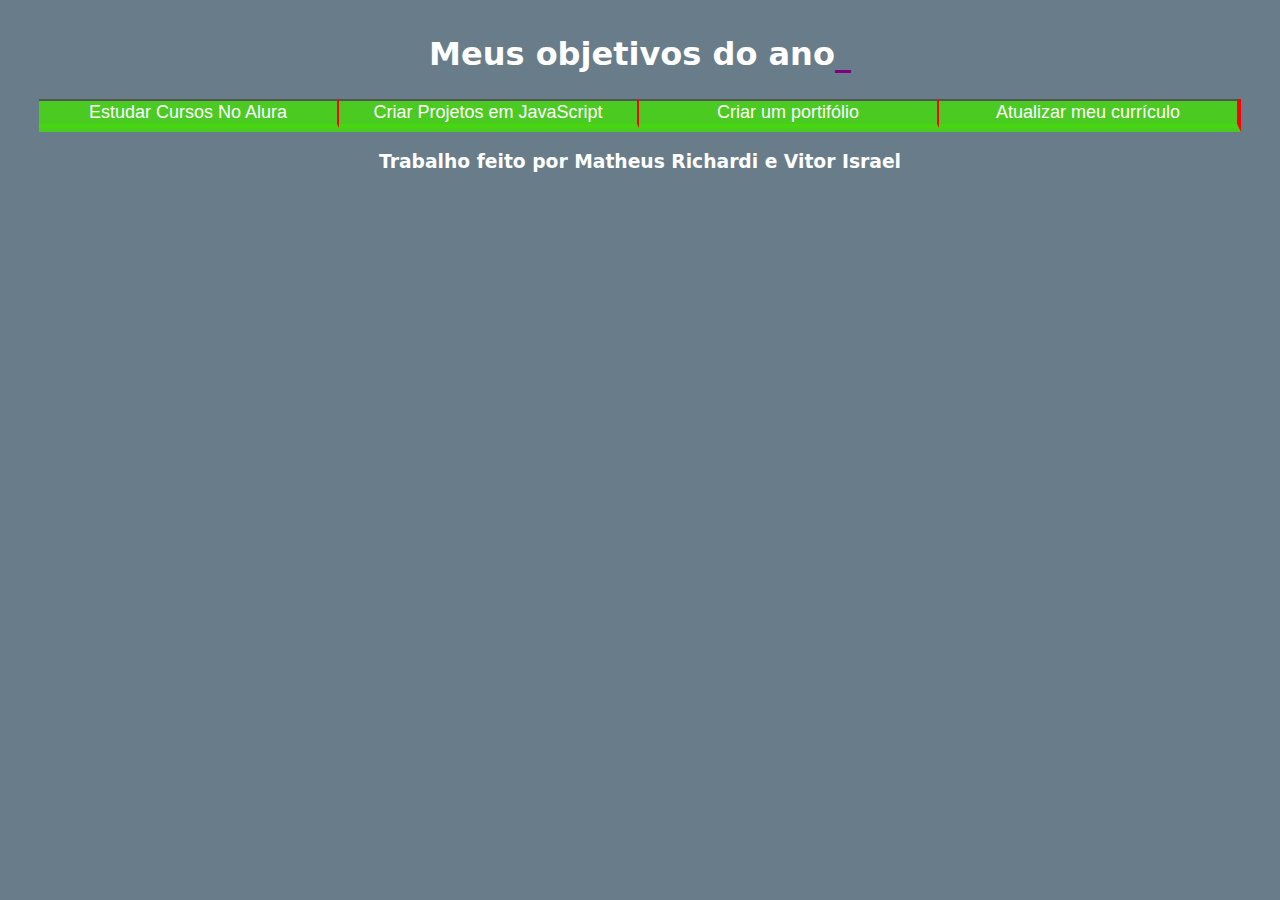
<file: index.html>
<!DOCTYPE html>
<html lang="pt-br">
<head>
   <meta charset="UTF-8">
   <meta name="viewport" content="width=device-width, initial-scale=1.0">
   <title>Meus objetivos do ano</title>
   <link rel="stylesheet" href="style.css">
</head>
<body>
   <section class="conteudo-principal">
       <h2 class="titulo-principal">Meus objetivos do ano<span>_</span></h2>
       <div class="botoes">
           <button class="botoes">Estudar Cursos No Alura</button>
           <button class="botoes">Criar Projetos em JavaScript</button>
           <button class="botoes">Criar um portifólio</button>
           <button class="botoes">Atualizar meu currículo</button>
       </div>
       <h3>Trabalho feito por Matheus Richardi e Vitor Israel</h3>
   </section>
</body>
</html>
</file>
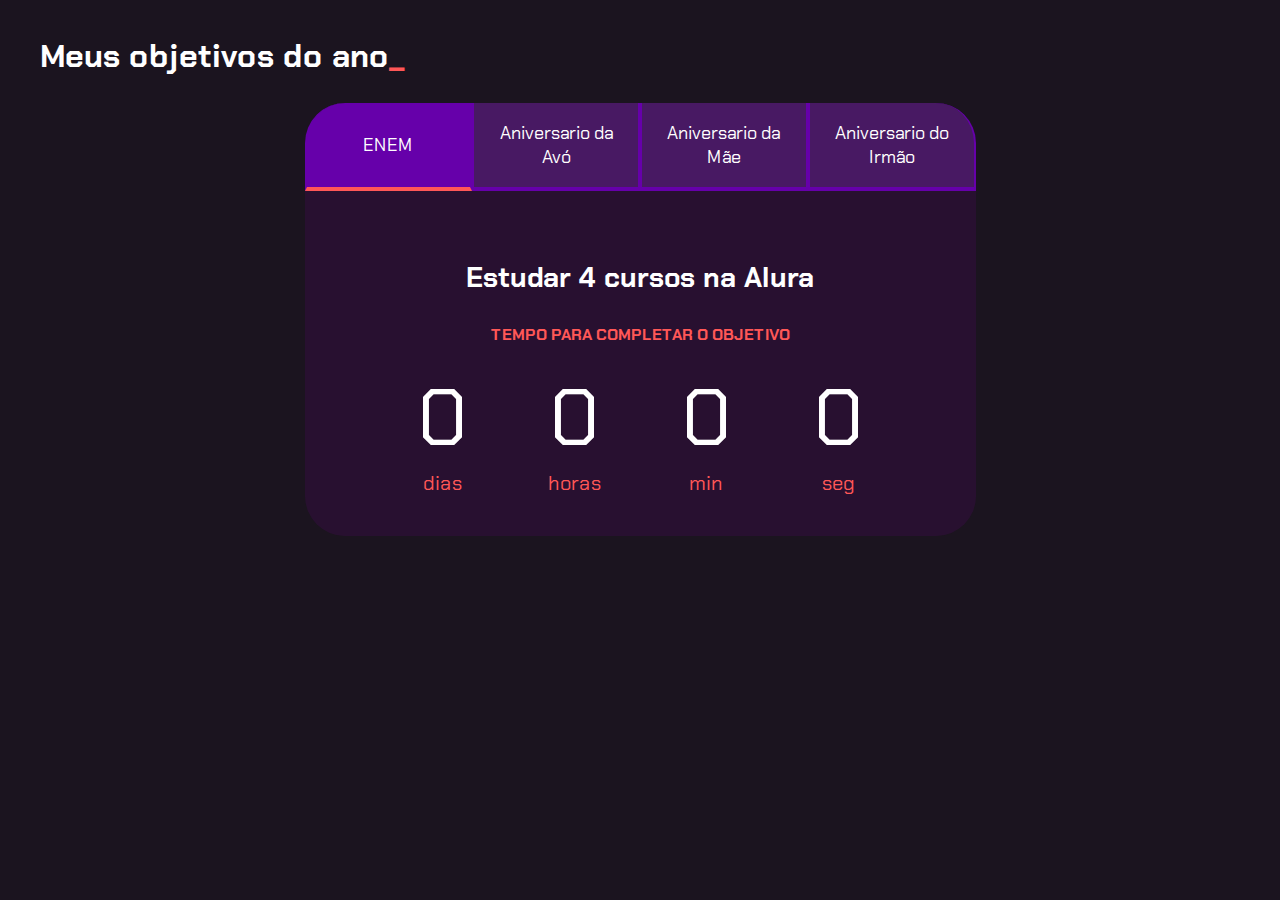
<file: Projeto-Contador-De-Tempo-main/index.html>
<!DOCTYPE html>
<html lang="pt-br">

<head>
    <meta charset="UTF-8">
    <meta name="viewport" content="width=device-width, initial-scale=1.0">
    <title>Meus objetivos do ano</title>
    <link rel="stylesheet" href="style.css">
</head>

<body>
    <section class="conteudo-principal">
        <h2 class="titulo-principal">Meus objetivos do ano<span>_</span></h2>
        <div class="conteudo">
            <div class="botoes">
                <button class="botao ativo">ENEM</button>
                <button class="botao">Aniversario da Avó</button>
                <button class="botao">Aniversario da Mãe</button>
                <button class="botao">Aniversario do Irmão</button>
            </div>
            <div class="abas-textos">
                <div class="aba-conteudo ativo">
                    <h3 class="aba-conteudo-titulo-principal">Estudar 4 cursos na Alura</h3>
                    <h4 class="aba-conteudo-titulo-secundario">Tempo para completar o objetivo</h4>
                    <div class="contador">
                        <div class="contador-digito">
                            <p class="contador-digito-numero" id="dias0"></p>
                            <p class="contador-digito-texto">dias</p>
                        </div>
                        <div class="contador-digito">
                            <p class="contador-digito-numero" id="horas0"></p>
                            <p class="contador-digito-texto">horas</p>
                        </div>
                        <div class="contador-digito">
                            <p class="contador-digito-numero" id="min0"></p>
                            <p class="contador-digito-texto">min</p>
                        </div>
                        <div class="contador-digito">
                            <p class="contador-digito-numero" id="seg0"></p>
                            <p class="contador-digito-texto">seg</p>
                        </div>
                    </div>
                </div>
                <div class="aba-conteudo">
                    <h3 class="aba-conteudo-titulo-principal">Criar 5 projetos em Javascript</h3>
                    <h4 class="aba-conteudo-titulo-secundario">Tempo para completar o objetivo</h4>
                    <div class="contador">
                        <div class="contador-digito">
                            <p class="contador-digito-numero" id="dias1"></p>
                            <p class="contador-digito-texto">dias</p>
                        </div>
                        <div class="contador-digito">
                            <p class="contador-digito-numero" id="horas1"></p>
                            <p class="contador-digito-texto">horas</p>
                        </div>
                        <div class="contador-digito">
                            <p class="contador-digito-numero" id="min1"></p>
                            <p class="contador-digito-texto">min</p>
                        </div>
                        <div class="contador-digito">
                            <p class="contador-digito-numero" id="seg1"></p>
                            <p class="contador-digito-texto">seg</p>
                        </div>
                    </div>
                </div>
                <div class="aba-conteudo">
                    <h3 class="aba-conteudo-titulo-principal">Criar um portfolio com os meus 3 melhores projetos</h3>
                    <h4 class="aba-conteudo-titulo-secundario">Tempo para completar o objetivo</h4>
                    <div class="contador">
                        <div class="contador-digito">
                            <p class="contador-digito-numero" id="dias2"></p>
                            <p class="contador-digito-texto">dias</p>
                        </div>
                        <div class="contador-digito">
                            <p class="contador-digito-numero" id="horas2"></p>
                            <p class="contador-digito-texto">horas</p>
                        </div>
                        <div class="contador-digito">
                            <p class="contador-digito-numero" id="min2"></p>
                            <p class="contador-digito-texto">min</p>
                        </div>
                        <div class="contador-digito">
                            <p class="contador-digito-numero" id="seg2"></p>
                            <p class="contador-digito-texto">seg</p>
                        </div>
                    </div>
                </div>
                <div class="aba-conteudo">
                    <h3 class="aba-conteudo-titulo-principal">Atualizar meu curriculo com os certificados da Alura</h3>
                    <h4 class="aba-conteudo-titulo-secundario">Tempo para completar o objetivo</h4>
                    <div class="contador">
                        <div class="contador-digito">
                            <p class="contador-digito-numero" id="dias3"></p>
                            <p class="contador-digito-texto">dias</p>
                        </div>
                        <div class="contador-digito">
                            <p class="contador-digito-numero" id="horas3"></p>
                            <p class="contador-digito-texto">horas</p>
                        </div>
                        <div class="contador-digito">
                            <p class="contador-digito-numero" id="min3"></p>
                            <p class="contador-digito-texto">min</p>
                        </div>
                        <div class="contador-digito">
                            <p class="contador-digito-numero" id="seg3"></p>
                            <p class="contador-digito-texto">seg</p>
                        </div>
                    </div>
                </div>
            </div>
        </div>
    </section>
    <script src="main.js"></script>
</body>

</html>
</file>
<file: style.css>
@import url('https://fonts.googleapis.com/css2?family=Open+Sans:ital,wght@0,300..800;1,300..800&display=swap');






:root {
    --cor-de-fundo: #345061be;
    --verde:#6FFF57;
    --branco: #FFFFFF;
    --roxo: #800080;
    --botao-ativo: #ff0000;
    --botao-inativo:rgba(65, 228, 0, 0.5);
    --texto-fundo: rgba(58, 55, 94, 0.5);
 }
 body {
    background-color: var(--cor-de-fundo);
    color: var(--branco);
    font-family: system-ui, -apple-system, BlinkMacSystemFont, 'Segoe UI', Roboto, Oxygen, Ubuntu, Cantarell, 'Open Sans', 'Helvetica Neue', sans-serif;
 }

 .conteudo-principal{
display: flex;
flex-direction: column;
justify-content: center;
align-items: center;
max-width: 1200px;
width: 100%;
margin: 0 auto;
 }
 
 .titulo-principal{
   text-align: left;
   font-size: 32px;
 }
 
 .titulo-principal span{
   color: var(--roxo);
 }

 .botoes{
background-color: var(--botao-inativo);
color: var(--branco);
display: flex;
justify-content: center;
font-size: 18px;
align-items: center;
width: 100%;
border-bottom: 4px solid var(--botao-inativo);
border-left: 2x solid var(--botao-ativo);
border-right: 2px solid var(--botao-ativo)
 }
</file>
<file: Projeto-Contador-De-Tempo-main/style.css>
@import url('https://fonts.googleapis.com/css2?family=Chakra+Petch:wght@400;700&display=swap');

:root {
    --cor-de-fundo: #1b141f;
    --vermelho: #ff5757;
    --branco: #FFFFFF;
    --botao-ativo: #6600aa;
    --botao-inativo: rgba(117, 29, 168, 0.5);
    --texto-fundo: rgba(73, 10, 88, 0.3);
}

body {
    background-color: var(--cor-de-fundo);
    color: var(--branco);
    font-family: 'Chakra Petch', sans-serif;
}


.conteudo-principal {
    display: flex;
    flex-direction: column;
    justify-content: center;
    align-items: center;
    max-width: 1200px;
    width: 100%;
    margin: 0 auto;
}

.titulo-principal {
    text-align: left;
    width: 100%;
    font-size: 32px;
}

.titulo-principal span {
    color: var(--vermelho);
}


.botao {
    font-family: 'Chakra Petch', sans-serif;
    background-color: var(--botao-inativo);
    color: var(--branco);
    display: flex;
    justify-content: center;
    padding: 1em;
    font-size: 18px;
    align-items: center;
    width: 100%;
    border-bottom: 4px solid var(--botao-ativo);
    border-left: 2px solid var(--botao-ativo);
    border-right: 2px solid var(--botao-ativo);
    border-top: none;
}

.botao:first-child {
    border-radius: 40px 40px 0 0;
}

.botoes {
    display: block;
}

.botao.ativo {
    background-color: var(--botao-ativo);
    border-bottom: 4px solid var(--vermelho);
}

.abas-textos {
    background-color: var(--texto-fundo);
    padding: 40px;
    border-radius: 0 0 40px 40px;
}

.aba-conteudo.ativo {
    display: block;
}

.aba-conteudo {
    display: none;
}

.aba-conteudo-titulo-principal {
    font-size: 28px;
    text-align: center;
}

.aba-conteudo-titulo-secundario {
    text-align: center;
    color: var(--vermelho);
    text-transform: uppercase;
}

.contador {
    display: flex;
    justify-content: center;
    flex-wrap: wrap;
}

.contador-digito {
    padding: 0 16px;
    text-align: center;
    min-width: 100px;
}

.contador-digito-numero {
    font-size: 80px;
    margin: 0;

}

.contador-digito-texto {
    color: var(--vermelho);
    font-size: 20px;
    margin: 0;

}

@media screen and (min-width: 768px) {
    .botoes {
        display: flex;
    }

    .botao:first-child {
        border-radius: 40px 0 0 0;
    }

    .botao:last-child {
        border-radius: 0 40px 0 0;
    }
}
</file>
